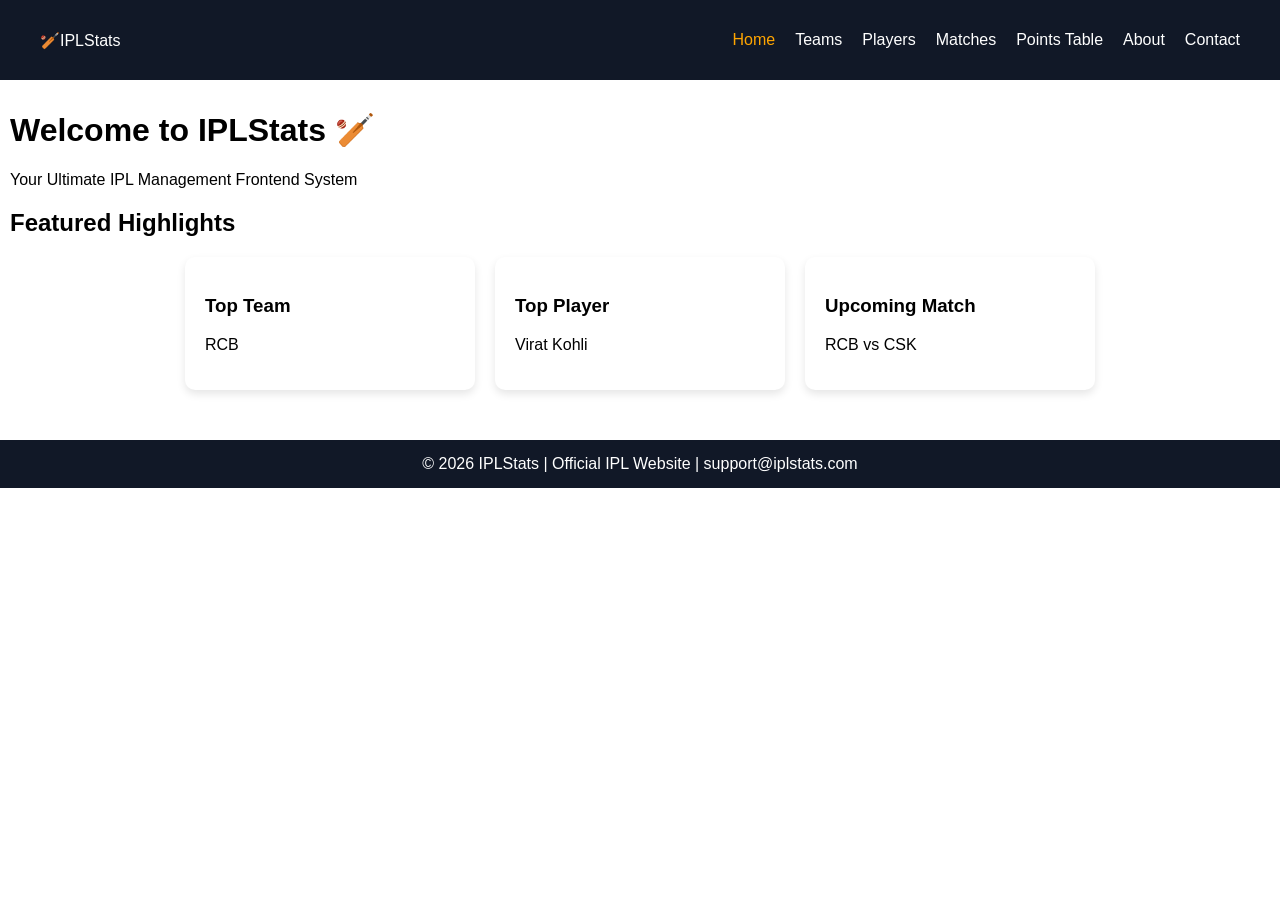
<file: IPL/index.html>
<!DOCTYPE html>
<html>
<head>
    <title>IPLStats - Home</title>
    <link rel="stylesheet" href="css/style.css">
</head>
<body>

<nav class="navbar">
    <div class="logo"> 🏏IPLStats</div>
    <ul class="nav-links">
        <li><a href="index.html" class="nav-link">Home</a></li>
        <li><a href="teams.html" class="nav-link">Teams</a></li>
        <li><a href="players.html" class="nav-link">Players</a></li>
        <li><a href="matches.html" class="nav-link">Matches</a></li>
        <li><a href="points.html" class="nav-link">Points Table</a></li>
        <li><a href="about.html" class="nav-link">About</a></li>
        <li><a href="contact.html" class="nav-link">Contact</a></li>
    </ul>
</nav>

<div class="container">
    <h1>Welcome to IPLStats 🏏</h1>
    <p>Your Ultimate IPL Management Frontend System</p>

    <h2>Featured Highlights</h2>
    <div class="card-container">
        <div class="card">
            <h3>Top Team</h3>
            <p>RCB</p>
        </div>
        <div class="card">
            <h3>Top Player</h3>
            <p>Virat Kohli</p>
        </div>
        <div class="card">
            <h3>Upcoming Match</h3>
            <p>RCB vs CSK</p>
        </div>
    </div>
</div>

<footer>
    © 2026 IPLStats | Official IPL Website | support@iplstats.com
</footer>

<script src="js/main.js"></script>
</body>
</html>
</file>
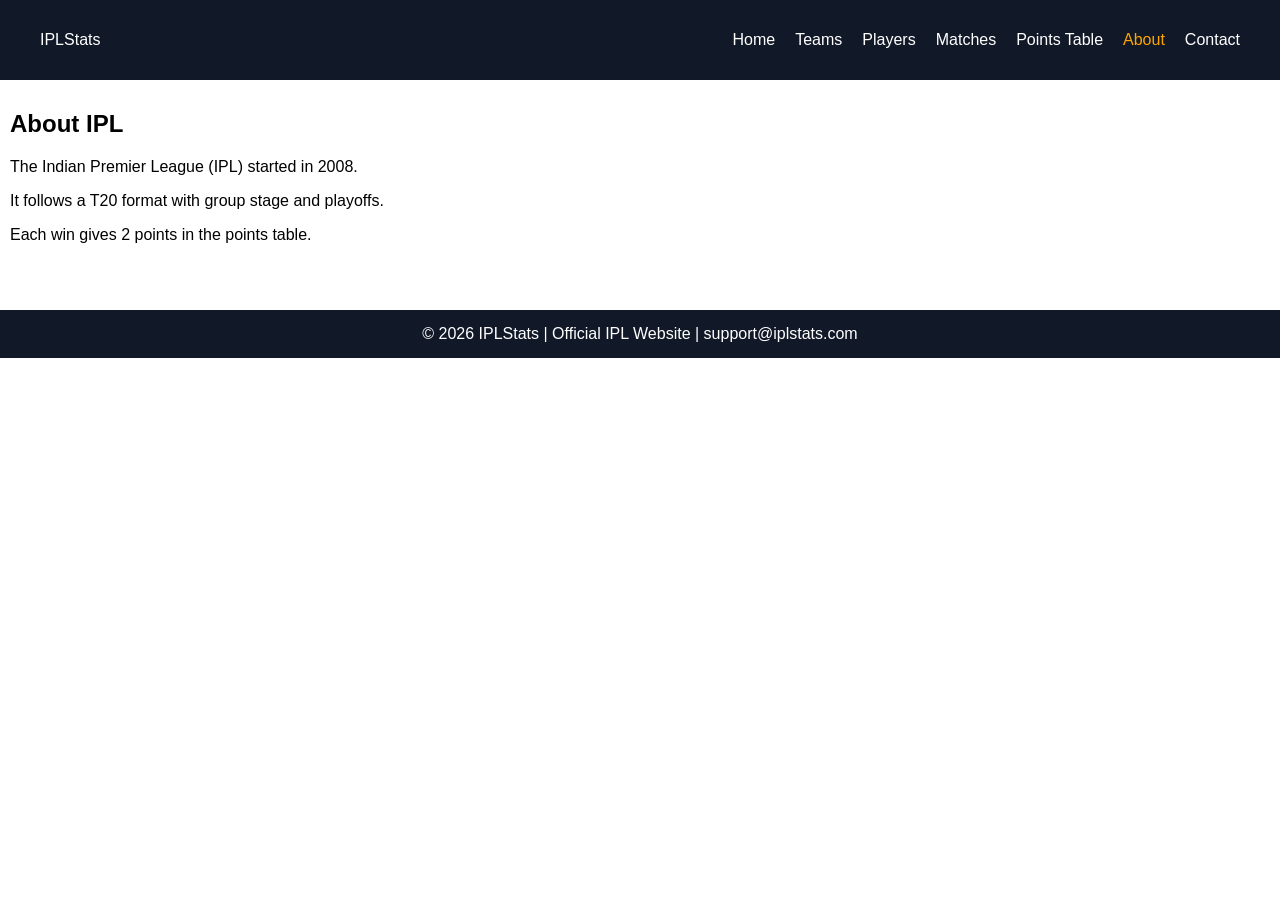
<file: IPL/about.html>
<!DOCTYPE html>
<html>
<head>
    <title>About - IPLStats</title>
    <link rel="stylesheet" href="css/style.css">
</head>
<body>

<nav class="navbar">
    <div class="logo"> IPLStats</div>
    <ul class="nav-links">
        <li><a href="index.html" class="nav-link">Home</a></li>
        <li><a href="teams.html" class="nav-link">Teams</a></li>
        <li><a href="players.html" class="nav-link">Players</a></li>
        <li><a href="matches.html" class="nav-link">Matches</a></li>
        <li><a href="points.html" class="nav-link">Points Table</a></li>
        <li><a href="about.html" class="nav-link">About</a></li>
        <li><a href="contact.html" class="nav-link">Contact</a></li>
    </ul>
</nav>

<div class="container">
    <h2>About IPL</h2>
    <p>The Indian Premier League (IPL) started in 2008.</p>
    <p>It follows a T20 format with group stage and playoffs.</p>
    <p>Each win gives 2 points in the points table.</p>
</div>

<footer>
    © 2026 IPLStats | Official IPL Website | support@iplstats.com
</footer>

<script src="js/main.js"></script>
</body>
</html>
</file>
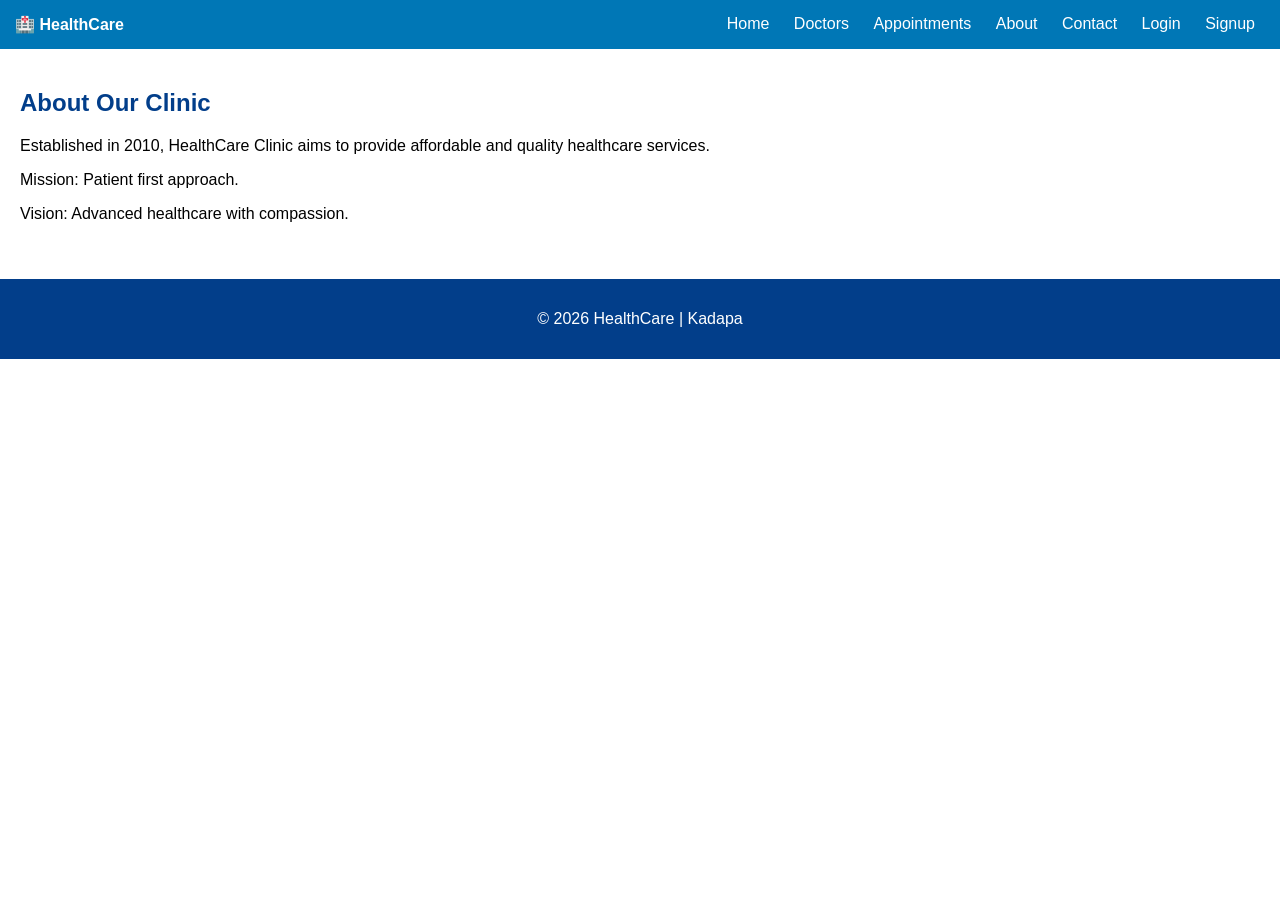
<file: Project-HCC/HealthCareClinic/About.html>
<!DOCTYPE html>
<html>
<head>
<title>About</title>
<link rel="stylesheet" href="../css/style.css">
<script src="../js/main.js" defer></script>
</head>
<body>

<nav class="navbar">
<b>🏥 HealthCare</b>
<div>
<a href="Home.html">Home</a>
<a href="Doctors.html">Doctors</a>
<a href="Appointments.html">Appointments</a>
<a href="About.html">About</a>
<a href="Contact.html">Contact</a>
<a href="Login.html" id="loginLink">Login</a>
<a href="Signup.html" id="signupLink">Signup</a>
<a href="#" id="logoutBtn" style="display:none;">Logout</a>
</div>
</nav>

<div class="container">
<h2>About Our Clinic</h2>
<p>Established in 2010, HealthCare Clinic aims to provide affordable and quality healthcare services.</p>
<p>Mission: Patient first approach.</p>
<p>Vision: Advanced healthcare with compassion.</p>
</div>

<footer>
<p>© 2026 HealthCare | Kadapa</p>
</footer>

</body>
</html>
</file>
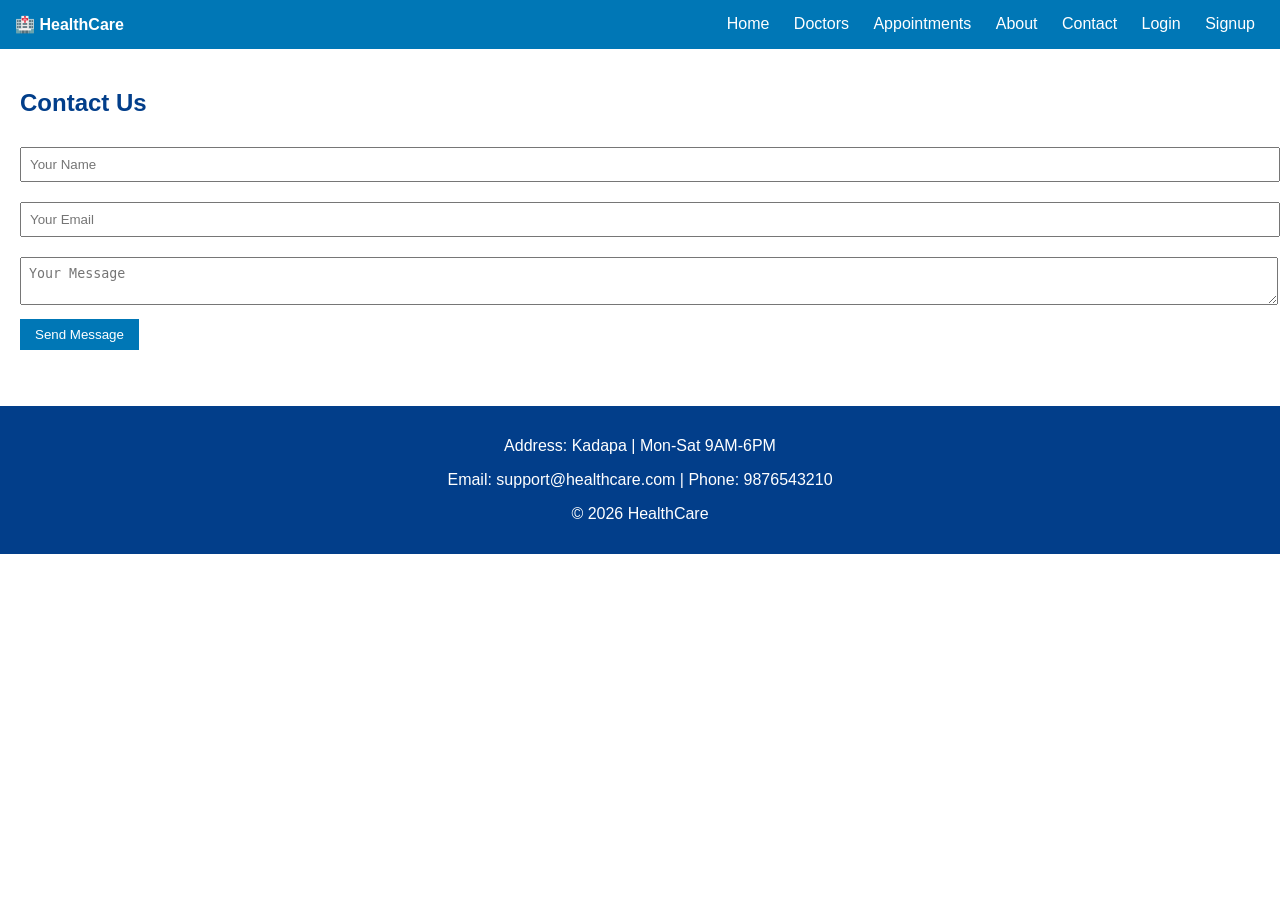
<file: Project-HCC/HealthCareClinic/Contact.html>
<!DOCTYPE html>
<html>
<head>
  <title>Contact - HealthCare</title>
  <link rel="stylesheet" href="../css/style.css">
  <script src="../js/main.js" defer></script>
</head>
<body>

<!-- Navbar -->
<nav class="navbar">
  <b>🏥 HealthCare</b>
  <div>
    <a href="Home.html">Home</a>
<a href="Doctors.html">Doctors</a>
<a href="Appointments.html">Appointments</a>
<a href="About.html">About</a>
<a href="Contact.html">Contact</a>
<a href="Login.html" id="loginLink">Login</a>
<a href="Signup.html" id="signupLink">Signup</a>
<a href="#" id="logoutBtn" style="display:none;">Logout</a>
  </div>
</nav>

<div class="container">
  <h2>Contact Us</h2>

  <form onsubmit="submitContact(event)">
    <input type="text" id="contactName" placeholder="Your Name">
    <input type="email" id="contactEmail" placeholder="Your Email">
    <textarea id="contactMessage" placeholder="Your Message"></textarea>
    <button type="submit">Send Message</button>
  </form>

  <p id="contactMsg"></p>
</div>

<!-- Footer -->
<footer>
  <p>Address: Kadapa | Mon-Sat 9AM-6PM</p>
  <p>Email: support@healthcare.com | Phone: 9876543210</p>
  <p>© 2026 HealthCare</p>
</footer>

<script>
function submitContact(event){
  event.preventDefault();

  let name = document.getElementById("contactName").value.trim();
  let email = document.getElementById("contactEmail").value.trim();
  let message = document.getElementById("contactMessage").value.trim();
  let msg = document.getElementById("contactMsg");

  if(!name || !email || !message){
    msg.innerText = "All fields are required!";
    msg.style.color = "red";
    return;
  }

  msg.innerText = "Message sent successfully!";
  msg.style.color = "green";
}
</script>

</body>
</html>
</file>
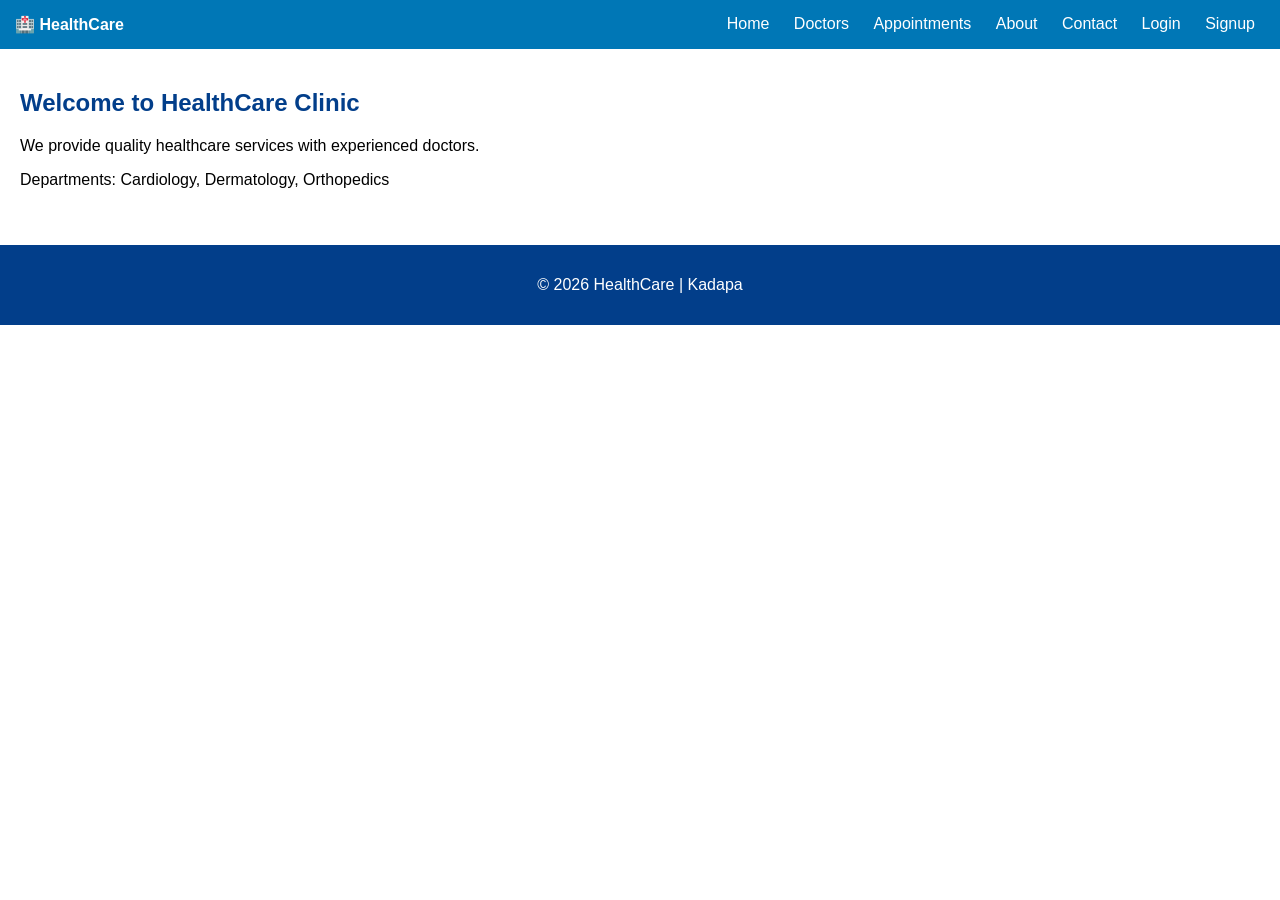
<file: Project-HCC/HealthCareClinic/Home.html>
<!DOCTYPE html>
<html>
<head>
<title>Home</title>
<link rel="stylesheet" href="../css/style.css">
<script src="../js/main.js" defer></script>
</head>
<body>

<nav class="navbar">
<b>🏥 HealthCare</b>
<div>
<a href="Home.html">Home</a>
<a href="Doctors.html">Doctors</a>
<a href="Appointments.html">Appointments</a>
<a href="About.html">About</a>
<a href="Contact.html">Contact</a>
<a href="Login.html" id="loginLink">Login</a>
<a href="Lignup.html" id="signupLink">Signup</a>
<a href="#" id="logoutBtn" style="display:none;">Logout</a>
</div>
</nav>

<div class="container">
<h2>Welcome to HealthCare Clinic</h2>
<p>We provide quality healthcare services with experienced doctors.</p>
<p>Departments: Cardiology, Dermatology, Orthopedics</p>
</div>

<footer>
<p>© 2026 HealthCare | Kadapa</p>
</footer>

</body>
</html>
</file>
<file: IPL/css/style.css>
body {
    margin: 0;
    font-family: Arial, sans-serif;
    background: white;
}
.navbar {
    background: #111827;
    color: white;
    padding: 15px 40px;
     display: flex;
    justify-content:space-between;
    align-items: center; 
}
.nav-links {
    color: white;
    list-style: none;
    display: flex;
    gap: 20px;
}
.nav-links a{
    text-decoration: none;
    color: white;
    font-weight: 500;
}
.nav-links a.active {
    color: orange;
}
.container {
    padding: 10px;
    text-align: none;
}
.card-container {
    display: flex;
    flex-wrap: wrap;
    justify-content: center;
    gap: 20px;
}
.card {
    background: white;
    width: 250px;
    padding: 20px;
    border-radius: 10px;
    box-shadow: 0 4px 8px rgba(0,0,0,0.1);
    transition: 0.3s;
}
.card:hover {
    transform: scale(1.05);
}

/* input, select {
    padding: 10px;
    margin: 10px;
} */

.table-container {
    display: flex;
    justify-content: center;
}

table {
    width: 80%;
    border-collapse: collapse;
    background: white;
}

th, td {
    padding: 10px;
    border: 1px solid #ddd;
}

th {
    background: #111827;
    color: white;
    cursor: pointer;
}

.top-team {
    background: #d1fae5 !important;
}

.upcoming {
    border-left: 5px solid green;
}

.completed {
    border-left: 5px solid red;
}

footer {
    background: #111827;
    color: white;
    text-align: center;
    padding: 15px;
    margin-top: 40px;
}
</file>
<file: Project-HCC/css/style.css>
body {
  margin: 0;
  font-family: Arial, sans-serif;
  background: white;
}

.navbar {
  background: #0077b6;
  padding: 15px;
  display: flex;
  justify-content: space-between;
  color: white;
}

.navbar a {
  color: white;
  text-decoration: none;
  margin: 0 10px;
}

.container {
  padding: 20px;
}

h2 {
  color: #023e8a;
}

form input, form select, form textarea {
  width: 100%;
  padding: 8px;
  margin: 10px 0;
}

button {
  background: #0077b6;
  color: white;
  padding: 8px 15px;
  border: none;
  cursor: pointer;
}

.card {
  background: white;
  padding: 15px;
  margin: 10px 0;
  border-radius: 8px;
}

footer {
  background: #023e8a;
  color: white;
  text-align: center;
  padding: 15px;
  margin-top: 20px;
}
</file>
